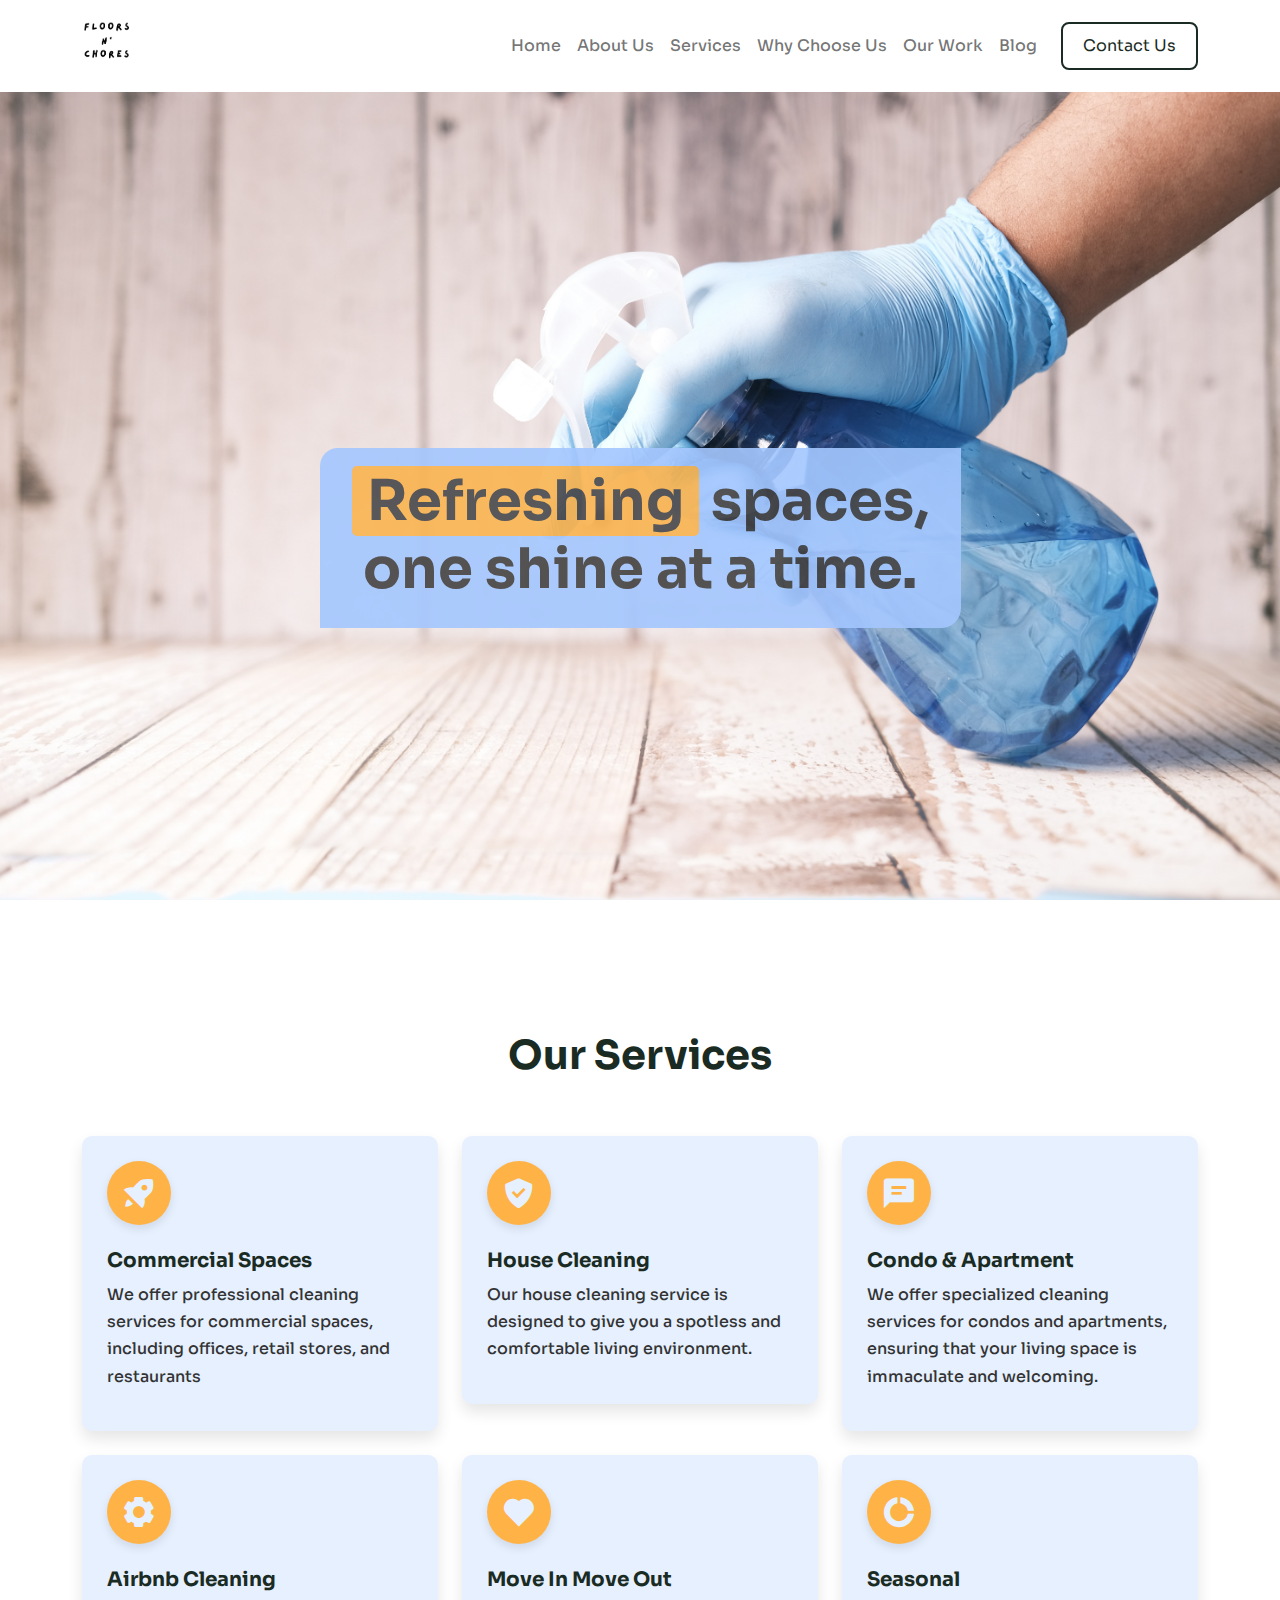
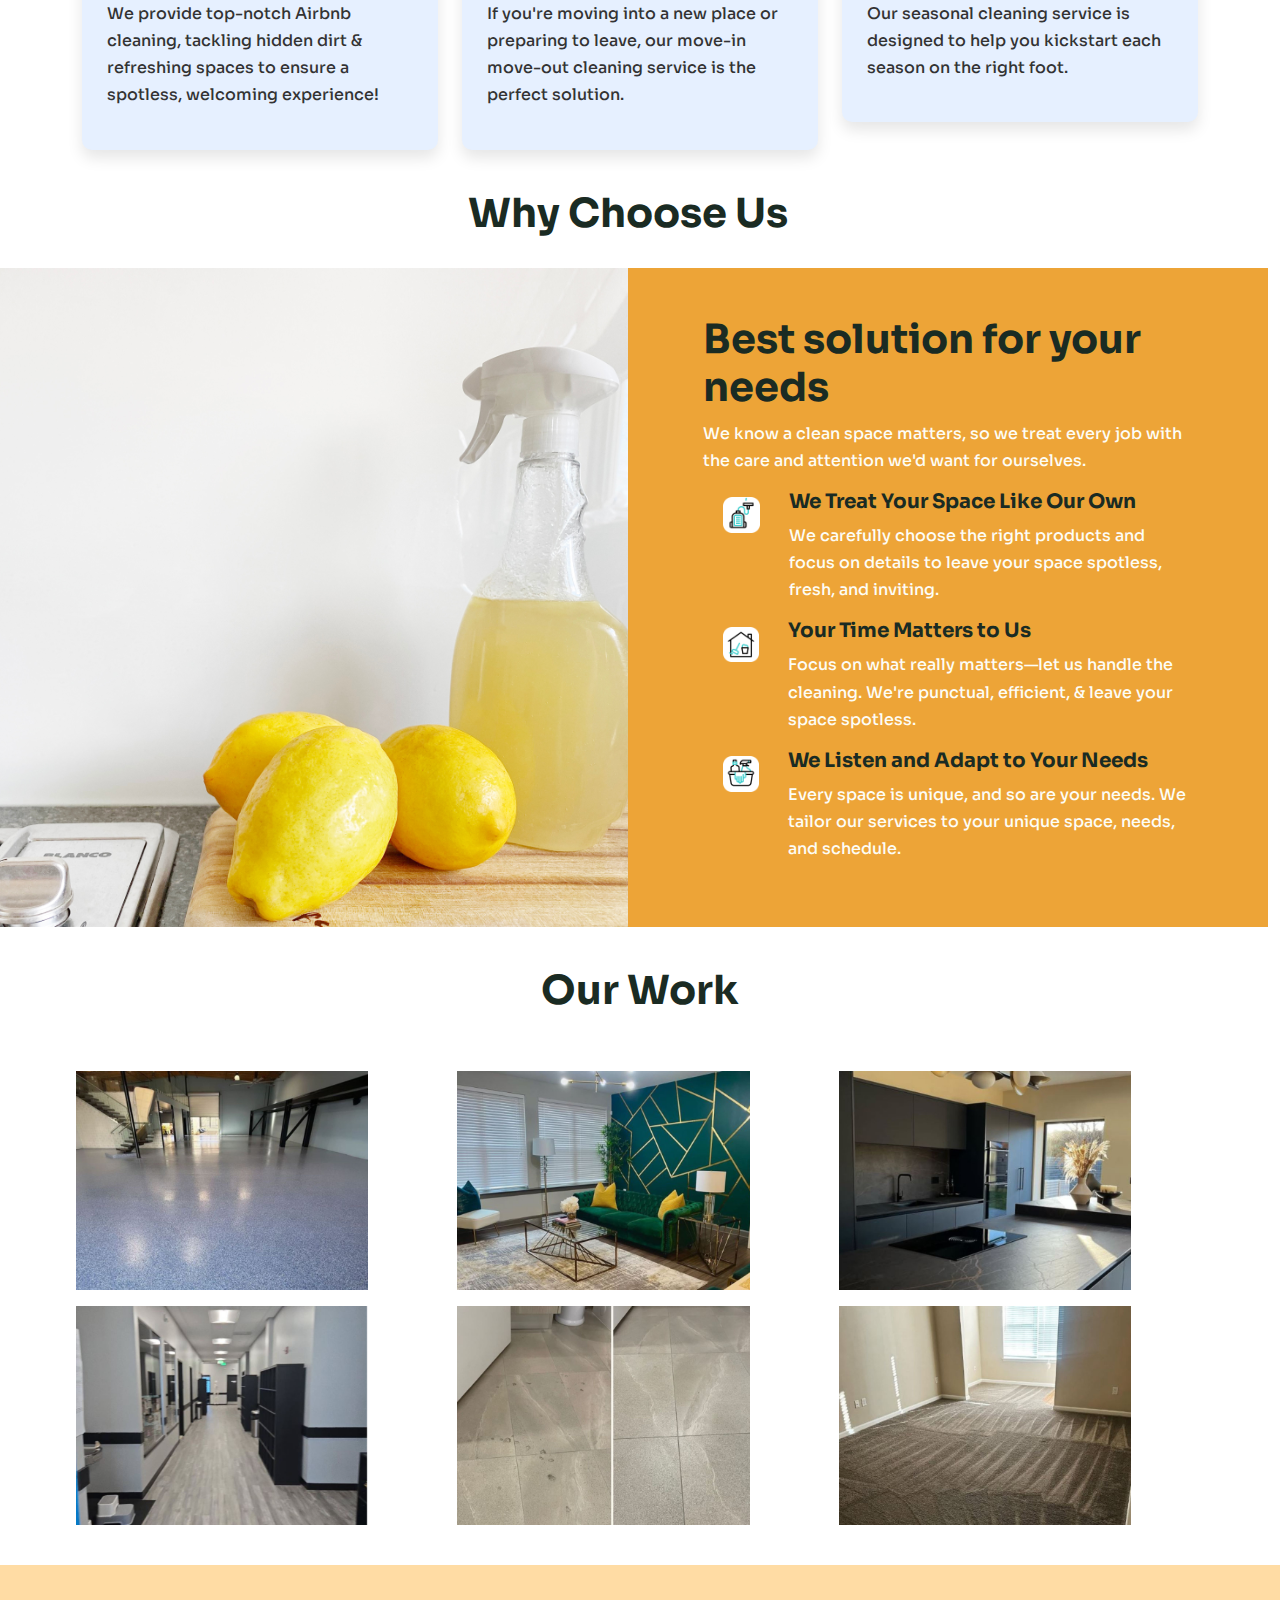
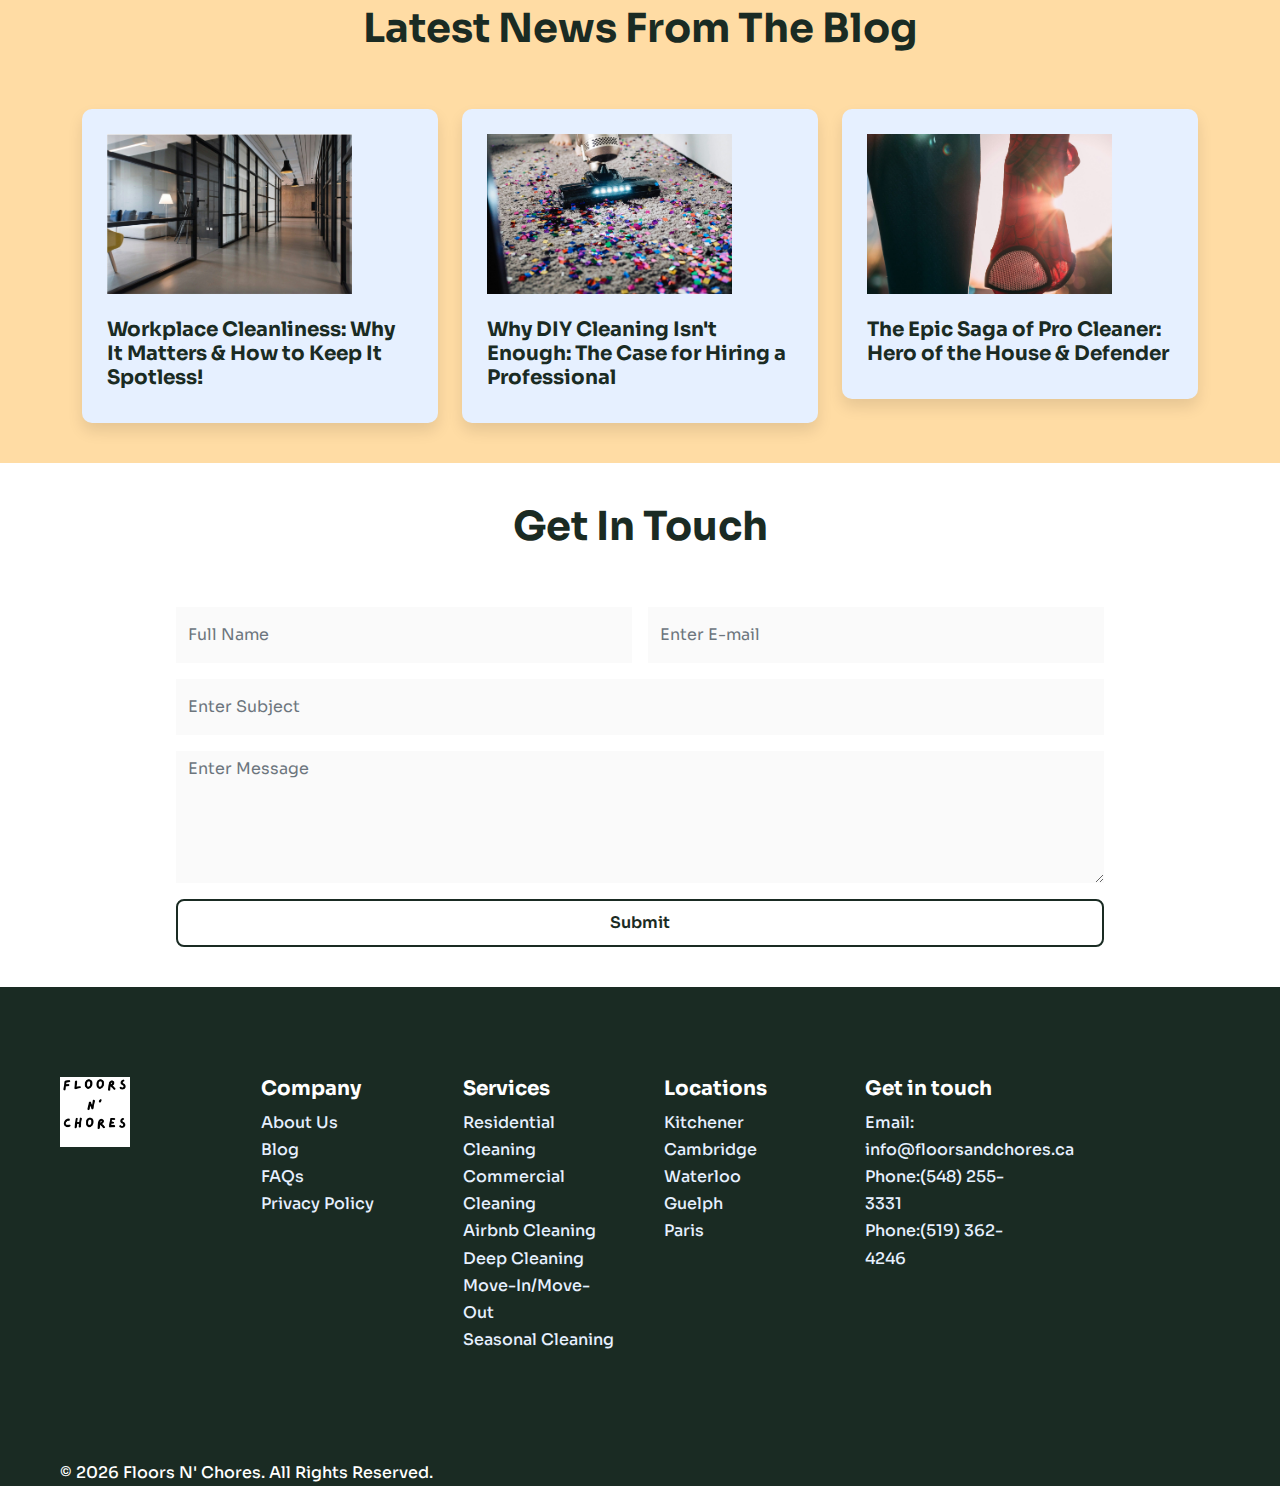
<file: index.html>
<!DOCTYPE html>
<html lang="en">
  <head>
    <!-- Required meta tags -->
    <meta charset="utf-8" />
    <meta name="viewport" content="width=device-width, initial-scale=1" />

    <link rel="stylesheet" href="css/bootstrap.min.css" />
    <link rel="stylesheet" href="css/boxicons.min.css" />
    <link
      rel="stylesheet"
      href="https://cdnjs.cloudflare.com/ajax/libs/animate.css/4.1.1/animate.min.css"
    />

    <link rel="stylesheet" href="css/style.css" />

    <title>Floors N' Chores - your ultimate cleaning partner!</title>
    <link rel="icontop" href="images/tablogo.png" type="image/png" />
  </head>

  <body data-bs-spy="scroll" data-bs-target=".navbar" data-bs-offset="70">
    <!-- NAVBAR -->
    <nav class="navbar navbar-expand-lg py-3 sticky-top navbar-light bg-white">
      <div class="container">
        <a class="navbar-brand" href="#">
          <img class="logo" src="img/logo.png" alt="logo" />
        </a>
        <button
          class="navbar-toggler"
          type="button"
          data-bs-toggle="collapse"
          data-bs-target="#navbarNav"
          aria-controls="navbarNav"
          aria-expanded="false"
          aria-label="Toggle navigation"
        >
          <span class="navbar-toggler-icon"></span>
        </button>
        <div class="collapse navbar-collapse" id="navbarNav">
          <ul class="navbar-nav ms-auto">
            <li class="nav-item">
              <a class="nav-link" href="#home">Home</a>
            </li>
            <li class="nav-item">
              <a class="nav-link" href="about.html">About Us</a>
            </li>
            <li class="nav-item">
              <a class="nav-link" href="#services">Services</a>
            </li>
            <li class="nav-item">
              <a class="nav-link" href="#featureHead">Why Choose Us</a>
            </li>
            <li class="nav-item">
              <a class="nav-link" href="#portfolio">Our Work</a>
            </li>
            <li class="nav-item">
              <a class="nav-link" href="#blog">Blog</a>
            </li>
          </ul>
          <button class="btn btn-outline-light ms-lg-3">
            <a href="#contact" class="btn-link">Contact Us</a>
          </button>
        </div>
      </div>
    </nav>
    <!-- //NAVBAR -->

    <!-- HERO -->
    <div class="hero vh-100 d-flex align-items-center" id="home">
      <div class="container">
        <div class="row">
          <div class="col-lg-7 mx-auto text-center">
            <h1 class="display-4" id="herotext">
              <p class="text">
                <span class="colored-word">Refreshing</span> spaces, one shine
                at a time.
              </p>
            </h1>
          </div>
        </div>
      </div>
    </div>
    <!-- //HERO -->

    <!-- SERVICES -->
    <section id="services">
      <div class="container">
        <div class="row mb-5">
          <div class="col-md-8 mx-auto text-center">
            <h1>Our Services</h1>
          </div>
        </div>
        <div class="row g-4">
          <div class="col-lg-4 col-sm-6">
            <div class="service card-effect">
              <div class="iconbox">
                <i class="bx bxs-rocket"></i>
              </div>
              <h5 class="mt-4 mb-2">Commercial Spaces</h5>
              <p>
                We offer professional cleaning services for commercial spaces,
                including offices, retail stores, and restaurants
              </p>
            </div>
          </div>
          <div class="col-lg-4 col-sm-6">
            <div class="service card-effect bounceInUp">
              <div class="iconbox">
                <i class="bx bxs-check-shield"></i>
              </div>
              <h5 class="mt-4 mb-2">House Cleaning</h5>
              <p>
                Our house cleaning service is designed to give you a spotless
                and comfortable living environment.
              </p>
            </div>
          </div>
          <div class="col-lg-4 col-sm-6">
            <div class="service card-effect">
              <div class="iconbox">
                <i class="bx bxs-comment-detail"></i>
              </div>
              <h5 class="mt-4 mb-2">Condo & Apartment</h5>
              <p>
                We offer specialized cleaning services for condos and
                apartments, ensuring that your living space is immaculate and
                welcoming.
              </p>
            </div>
          </div>
          <div class="col-lg-4 col-sm-6">
            <div class="service card-effect">
              <div class="iconbox">
                <i class="bx bxs-cog"></i>
              </div>
              <h5 class="mt-4 mb-2">Airbnb Cleaning</h5>
              <p>
                We provide top-notch Airbnb cleaning, tackling hidden dirt &
                refreshing spaces to ensure a spotless, welcoming experience!
              </p>
            </div>
          </div>
          <div class="col-lg-4 col-sm-6">
            <div class="service card-effect">
              <div class="iconbox">
                <i class="bx bxs-heart"></i>
              </div>
              <h5 class="mt-4 mb-2">Move In Move Out</h5>
              <p>
                If you're moving into a new place or preparing to leave, our
                move-in move-out cleaning service is the perfect solution.
              </p>
            </div>
          </div>

          <div class="col-lg-4 col-sm-6">
            <div class="service card-effect">
              <div class="iconbox">
                <i class="bx bxs-doughnut-chart"></i>
              </div>
              <h5 class="mt-4 mb-2">Seasonal</h5>
              <p>
                Our seasonal cleaning service is designed to help you kickstart
                each season on the right foot.
              </p>
            </div>
          </div>
        </div>
      </div>
    </section>
    <!-- SERVICES -->

    <!-- FEATURES -->
    <section class="row w-100 py-0 bg-light" id="features">
      <h1 class="featureHead" id="featureHead">Why Choose Us</h1>
      <div class="col-lg-6 col-img"></div>
      <div class="col-lg-6 py-5" id="features1">
        <div class="container">
          <div class="row">
            <div class="col-md-10 offset-md-1">
              <h1>Best solution for your needs</h1>
              <p class="paratext">
                We know a clean space matters, so we treat every job with the
                care and attention we'd want for ourselves.
              </p>

              <div class="feature d-flex">
                <div class="icons1">
                  <img src="images/clean1.gif" alt="Icon" />
                </div>
                <div>
                  <h5>We Treat Your Space Like Our Own</h5>
                  <p class="paratext">
                    We carefully choose the right products and focus on details
                    to leave your space spotless, fresh, and inviting.
                  </p>
                </div>
              </div>
              <div class="feature d-flex">
                <div class="icons1">
                  <img src="images/clean2.gif" alt="Icon" />
                </div>
                <div>
                  <h5>Your Time Matters to Us</h5>
                  <p class="paratext">
                    Focus on what really matters—let us handle the cleaning.
                    We're punctual, efficient, & leave your space spotless.
                  </p>
                </div>
              </div>
              <div class="feature d-flex">
                <div class="icons1">
                  <img src="images/clean3.gif" alt="Icon" />
                </div>
                <div>
                  <h5>We Listen and Adapt to Your Needs</h5>
                  <p class="paratext">
                    Every space is unique, and so are your needs. We tailor our
                    services to your unique space, needs, and schedule.
                  </p>
                </div>
              </div>
            </div>
          </div>
        </div>
      </div>
    </section>
    <!-- FEATURES -->

    <!-- PROJECTS -->
    <section id="portfolio">
      <div class="container-fluid">
        <div class="row mb-5">
          <div class="col-md-8 mx-auto text-center">
            <h1>Our Work</h1>
          </div>
        </div>
        <div class="row g-3">
          <div class="col-lg-4 col-sm-6">
            <div class="project">
              <img src="img/pro1.jpg" alt="" />
              <div class="overlay">
                <div>
                  <h4 class="text-white">Warehouse Cleaning</h4>
                </div>
              </div>
            </div>
          </div>
          <div class="col-lg-4 col-sm-6">
            <div class="project">
              <img src="img/pro2.jpg" alt="" />
              <div class="overlay">
                <div>
                  <h4 class="text-white">Airbnb Cleaning</h4>
                </div>
              </div>
            </div>
          </div>
          <div class="col-lg-4 col-sm-6">
            <div class="project">
              <img src="img/pro3.jpg" alt="" />
              <div class="overlay">
                <div>
                  <h4 class="text-white">Post Construction</h4>
                </div>
              </div>
            </div>
          </div>
          <div class="col-lg-4 col-sm-6">
            <div class="project">
              <img src="img/pro4.jpg" alt="" />
              <div class="overlay">
                <div>
                  <h4 class="text-white">Office Cleaning</h4>
                </div>
              </div>
            </div>
          </div>
          <div class="col-lg-4 col-sm-6">
            <div class="project">
              <img src="img/pro5.jpg" alt="" />
              <div class="overlay">
                <div>
                  <h4 class="text-white">Home Cleaning</h4>
                </div>
              </div>
            </div>
          </div>
          <div class="col-lg-4 col-sm-6">
            <div class="project">
              <img src="img/pro6.jpg" alt="" />
              <div class="overlay">
                <div>
                  <h4 class="text-white">Carpet Cleaning</h4>
                </div>
              </div>
            </div>
          </div>
        </div>
      </div>
    </section>
    <!-- PROJECTS -->

    <!-- BLOG -->
    <section id="blog" class="blog">
      <div class="container">
        <div class="row mb-5">
          <div class="col-md-8 mx-auto text-center">
            <h1>Latest News From The Blog</h1>
          </div>
        </div>
        <div class="row g-4">
          <div class="col-md-4">
            <div class="blog-post card-effect">
              <img src="img/blog1.jpg" alt="" />
              <h5 class="mt-4">
                <a
                  href="https://medium.com/@jagpreetsinghbajwa/workplace-cleanliness-why-it-matters-how-to-keep-it-spotless-3ed7c62c9982"
                  target="_blank"
                  >Workplace Cleanliness: Why It Matters & How to Keep It
                  Spotless!</a
                >
              </h5>
            </div>
          </div>
          <div class="col-md-4">
            <div class="blog-post card-effect">
              <img src="img/blog2.jpg" alt="" />
              <h5 class="mt-4">
                <a
                  href="https://medium.com/@jagpreetsinghbajwa/why-diy-cleaning-isnt-enough-the-case-for-hiring-a-professional-cleaning-service-81d4387be2bd"
                  target="_blank"
                  >Why DIY Cleaning Isn't Enough: The Case for Hiring a
                  Professional</a
                >
              </h5>
            </div>
          </div>
          <div class="col-md-4">
            <div class="blog-post card-effect">
              <img src="img/blog3.jpg" alt="" />
              <h5 class="mt-4">
                <a
                  href="https://medium.com/@jagpreetsinghbajwa/the-epic-saga-of-pro-cleaner-hero-of-the-house-and-defender-of-cleanliness-82a09452f322"
                  target="_blank"
                  >The Epic Saga of Pro Cleaner: Hero of the House & Defender
                </a>
              </h5>
            </div>
          </div>
        </div>
      </div>
    </section>
    <!-- BLOG -->

    <!-- CONTACT -->
    <section id="contact">
      <div class="container">
        <div class="row mb-5">
          <div class="col-md-8 mx-auto text-center">
            <h1>Get In Touch</h1>
          </div>
        </div>

        <form id="contactForm" class="row g-3 justify-content-center">
          <div class="col-md-5">
            <input
              type="text"
              id="fullName"
              class="form-control"
              placeholder="Full Name"
              required
            />
          </div>
          <div class="col-md-5">
            <input
              type="email"
              id="email"
              class="form-control"
              placeholder="Enter E-mail"
              required
            />
          </div>
          <div class="col-md-10">
            <input
              type="text"
              id="subject"
              class="form-control"
              placeholder="Enter Subject"
              required
            />
          </div>
          <div class="col-md-10">
            <textarea
              id="message"
              cols="30"
              rows="5"
              class="form-control"
              placeholder="Enter Message"
              required
            ></textarea>
          </div>
          <div class="col-md-10 d-grid">
            <button type="submit" class="btn btn-outline-light">Submit</button>
          </div>
        </form>
      </div>
    </section>
    <!-- CONTACT -->
    <!-- FOOTER -->

    <footer>
      <div class="footer-top">
        <div class="container-fluid">
          <div class="row gy-4 g-5 px-5">
            <!-- Logo Section -->
            <div class="col-lg-2 col-md-6">
              <img class="logof mb-3" src="img/logo.png" alt="Logo" />
            </div>
            <!-- Company Section -->
            <div class="col-lg-2 col-md-6">
              <h5 class="text-white">Company</h5>
              <ul class="list-unstyled">
                <li><a href="about.html">About Us</a></li>
                <li><a href="index.html#blog">Blog</a></li>
                <li><a href="faq.html">FAQs</a></li>
                <li><a href="privacypolicy.html">Privacy Policy</a></li>
              </ul>
            </div>

            <!-- Services Section -->
            <div class="col-lg-2 col-md-6">
              <h5 class="text-white">Services</h5>
              <ul class="list-unstyled">
                <li>Residential Cleaning</li>
                <li>Commercial Cleaning</li>
                <li>Airbnb Cleaning</li>
                <li>Deep Cleaning</li>
                <li>Move-In/Move-Out</li>
                <li>Seasonal Cleaning</li>
              </ul>
            </div>

            <!-- Locations Section -->
            <div class="col-lg-2 col-md-6">
              <h5 class="text-white">Locations</h5>
              <ul class="list-unstyled">
                <li>Kitchener</li>
                <li>Cambridge</li>
                <li>Waterloo</li>
                <li>Guelph</li>
                <li>Paris</li>
              </ul>
            </div>

            <!-- Contact Section -->
            <div class="col-lg-2 col-md-6">
              <h5 class="text-white">Get in touch</h5>
              <ul class="list-unstyled">
                <li>Email: info@floorsandchores.ca</li>
                <li>Phone:(548) 255-3331</li>
                <li>Phone:(519) 362-4246</li>
              </ul>
            </div>
          </div>
        </div>
      </div>

      <div class="footer-bottom">
        <div class="container-fluid">
          <div class="row align-items-center px-5">
            <div class="col-md-6 text-center text-md-start">
              <p class="text-white mb-0">
                &copy; <span id="currentYear"></span> Floors N' Chores. All
                Rights Reserved.
              </p>
            </div>
          </div>
        </div>
      </div>
    </footer>

    <script src="js/bootstrap.bundle.min.js"></script>
    <script src="js/contact.js"></script>
    <script>
      document.getElementById("currentYear").textContent =
        new Date().getFullYear();
    </script>
  </body>
</html>
</file>
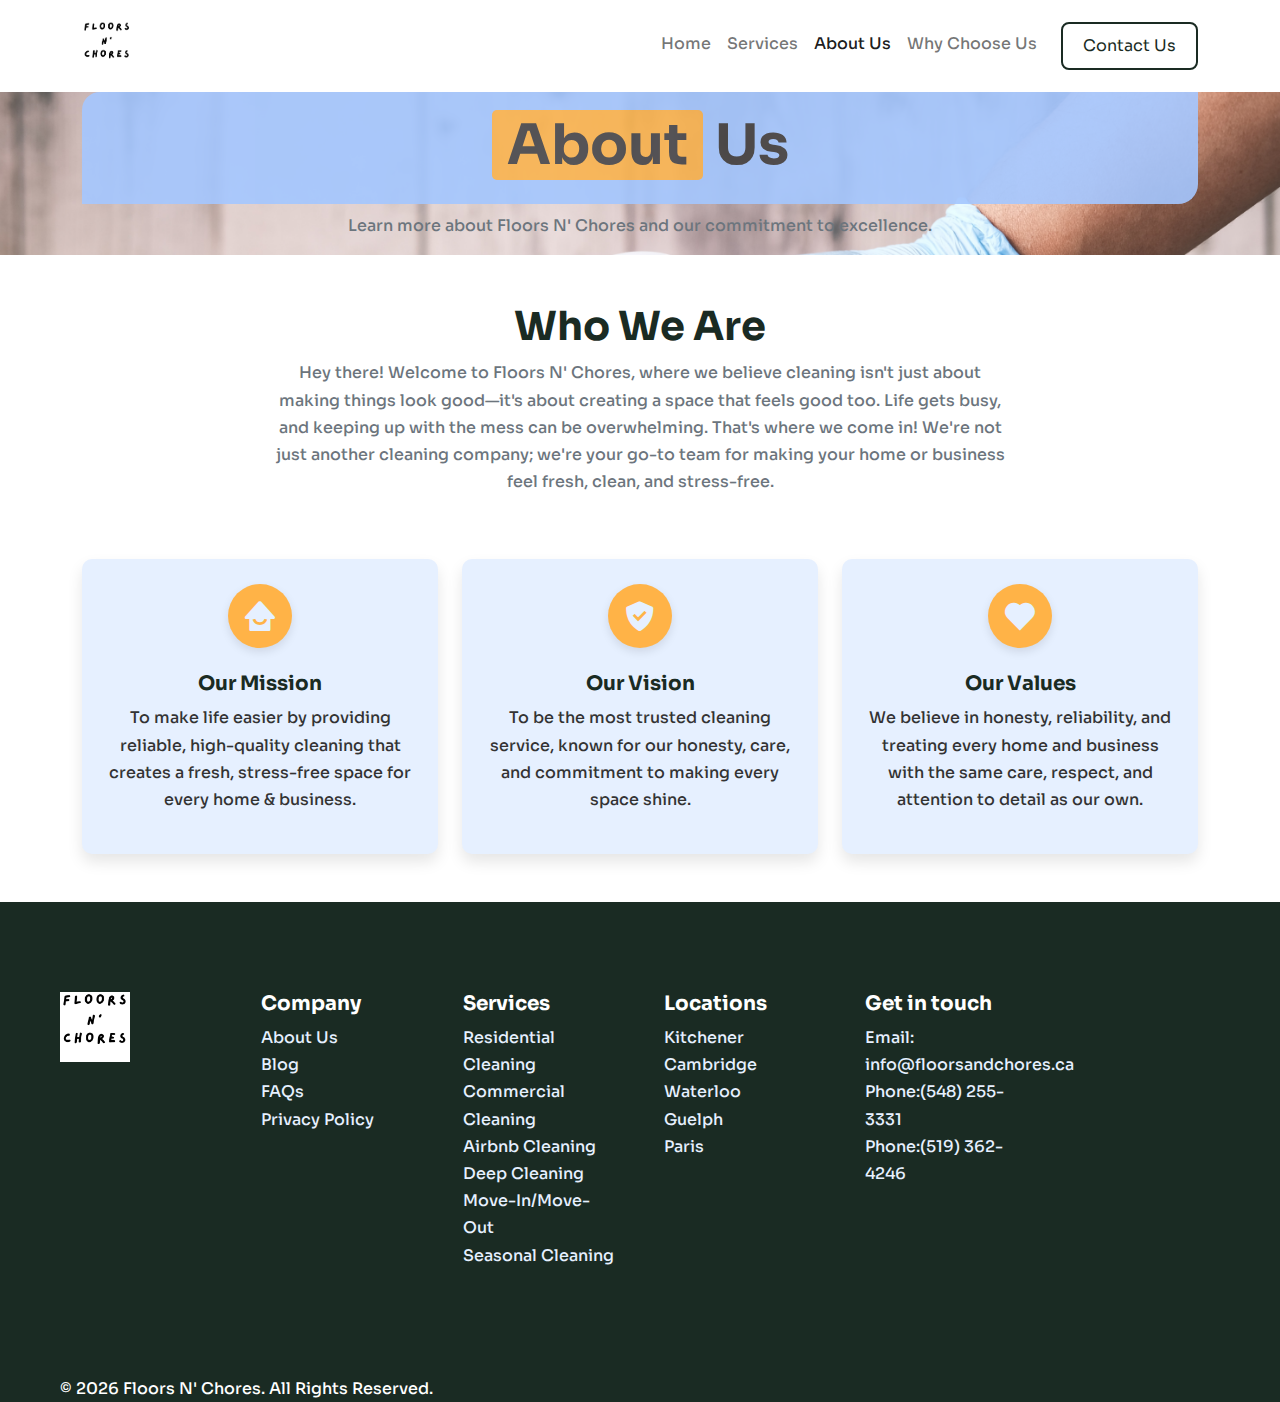
<file: about.html>
<!DOCTYPE html>
<html lang="en">
  <head>
    <!-- Required meta tags -->
    <meta charset="utf-8" />
    <meta name="viewport" content="width=device-width, initial-scale=1" />

    <link rel="stylesheet" href="css/bootstrap.min.css" />
    <link rel="stylesheet" href="css/boxicons.min.css" />
    <link
      rel="stylesheet"
      href="https://cdnjs.cloudflare.com/ajax/libs/animate.css/4.1.1/animate.min.css"
    />
    <link rel="stylesheet" href="css/style.css" />

    <title>About Us - Floors N' Chores</title>
    <link rel="icontop" href="images/tablogo.png" type="image/png" />
  </head>

  <body>
    <!-- NAVBAR -->
    <nav class="navbar navbar-expand-lg py-3 sticky-top navbar-light bg-white">
      <div class="container">
        <a class="navbar-brand" href="index.html">
          <img class="logo" src="img/logo.png" alt="Logo" />
        </a>
        <button
          class="navbar-toggler"
          type="button"
          data-bs-toggle="collapse"
          data-bs-target="#navbarNav"
          aria-controls="navbarNav"
          aria-expanded="false"
          aria-label="Toggle navigation"
        >
          <span class="navbar-toggler-icon"></span>
        </button>
        <div class="collapse navbar-collapse" id="navbarNav">
          <ul class="navbar-nav ms-auto">
            <li class="nav-item">
              <a class="nav-link" href="index.html">Home</a>
            </li>
            <li class="nav-item">
              <a class="nav-link" href="index.html#services">Services</a>
            </li>
            <li class="nav-item">
              <a class="nav-link active" href="about.html">About Us</a>
            </li>
            <li class="nav-item">
              <a class="nav-link" href="index.html#featureHead"
                >Why Choose Us</a
              >
            </li>
            <button class="btn btn-outline-light ms-lg-3">
              <a href="index.html#contact" class="btn-link">Contact Us</a>
            </button>
          </ul>
        </div>
      </div>
    </nav>

    <!-- HERO SECTION -->
    <div class="hero vh-50 d-flex align-items-center" id="about-hero">
      <div class="container text-center">
        <h1 class="display-4" id="herotext">
          <p class="text"><span class="colored-word">About</span> Us</p>
        </h1>
        <p class="text-muted">
          Learn more about Floors N' Chores and our commitment to excellence.
        </p>
      </div>
    </div>

    <!-- ABOUT US SECTION -->
    <section id="about" class="py-5">
      <div class="container">
        <div class="row mb-5">
          <div class="col-md-8 mx-auto text-center">
            <h1>Who We Are</h1>
            <p class="text-muted">
              Hey there! Welcome to Floors N' Chores, where we believe cleaning
              isn't just about making things look good—it's about creating a
              space that feels good too. Life gets busy, and keeping up with the
              mess can be overwhelming. That's where we come in! We're not just
              another cleaning company; we're your go-to team for making your
              home or business feel fresh, clean, and stress-free.
            </p>
          </div>
        </div>
        <div class="row g-4">
          <div class="col-lg-4 col-sm-6">
            <div class="service card-effect text-center">
              <div class="iconbox mx-auto">
                <i class="bx bxs-home-smile"></i>
              </div>
              <h5 class="mt-4 mb-2">Our Mission</h5>
              <p>
                To make life easier by providing reliable, high-quality cleaning
                that creates a fresh, stress-free space for every home &
                business.
              </p>
            </div>
          </div>
          <div class="col-lg-4 col-sm-6">
            <div class="service card-effect text-center">
              <div class="iconbox mx-auto">
                <i class="bx bxs-check-shield"></i>
              </div>
              <h5 class="mt-4 mb-2">Our Vision</h5>
              <p>
                To be the most trusted cleaning service, known for our honesty,
                care, and commitment to making every space shine.
              </p>
            </div>
          </div>
          <div class="col-lg-4 col-sm-6">
            <div class="service card-effect text-center">
              <div class="iconbox mx-auto">
                <i class="bx bxs-heart"></i>
              </div>
              <h5 class="mt-4 mb-2">Our Values</h5>
              <p>
                We believe in honesty, reliability, and treating every home and
                business with the same care, respect, and attention to detail as
                our own.
              </p>
            </div>
          </div>
        </div>
      </div>
    </section>

    <!-- FOOTER -->
    <footer>
      <div class="footer-top">
        <div class="container-fluid">
          <div class="row gy-4 g-5 px-5">
            <!-- Logo Section -->
            <div class="col-lg-2 col-md-6">
              <img class="logof mb-3" src="img/logo.png" alt="Logo" />
            </div>
            <!-- Company Section -->
            <div class="col-lg-2 col-md-6">
              <h5 class="text-white">Company</h5>
              <ul class="list-unstyled">
                <li><a href="about.html">About Us</a></li>
                <li><a href="index.html#blog">Blog</a></li>
                <li><a href="faq.html">FAQs</a></li>
                <li><a href="privacypolicy.html">Privacy Policy</a></li>
              </ul>
            </div>

            <!-- Services Section -->
            <div class="col-lg-2 col-md-6">
              <h5 class="text-white">Services</h5>
              <ul class="list-unstyled">
                <li>Residential Cleaning</li>
                <li>Commercial Cleaning</li>
                <li>Airbnb Cleaning</li>
                <li>Deep Cleaning</li>
                <li>Move-In/Move-Out</li>
                <li>Seasonal Cleaning</li>
              </ul>
            </div>

            <!-- Locations Section -->
            <div class="col-lg-2 col-md-6">
              <h5 class="text-white">Locations</h5>
              <ul class="list-unstyled">
                <li>Kitchener</li>
                <li>Cambridge</li>
                <li>Waterloo</li>
                <li>Guelph</li>
                <li>Paris</li>
              </ul>
            </div>

            <!-- Contact Section -->
            <div class="col-lg-2 col-md-6">
              <h5 class="text-white">Get in touch</h5>
              <ul class="list-unstyled">
                <li>Email: info@floorsandchores.ca</li>
                <li>Phone:(548) 255-3331</li>
                <li>Phone:(519) 362-4246</li>
              </ul>
            </div>
          </div>
        </div>
      </div>

      <div class="footer-bottom">
        <div class="container-fluid">
          <div class="row align-items-center px-5">
            <div class="col-md-6 text-center text-md-start">
              <p class="text-white mb-0">
                &copy; <span id="currentYear"></span> Floors N' Chores. All
                Rights Reserved.
              </p>
            </div>
          </div>
        </div>
      </div>
    </footer>

    <script src="js/bootstrap.bundle.min.js"></script>
    <script src="js/contact.js"></script>
    <script>
      document.getElementById("currentYear").textContent =
        new Date().getFullYear();
    </script>
  </body>
</html>
</file>
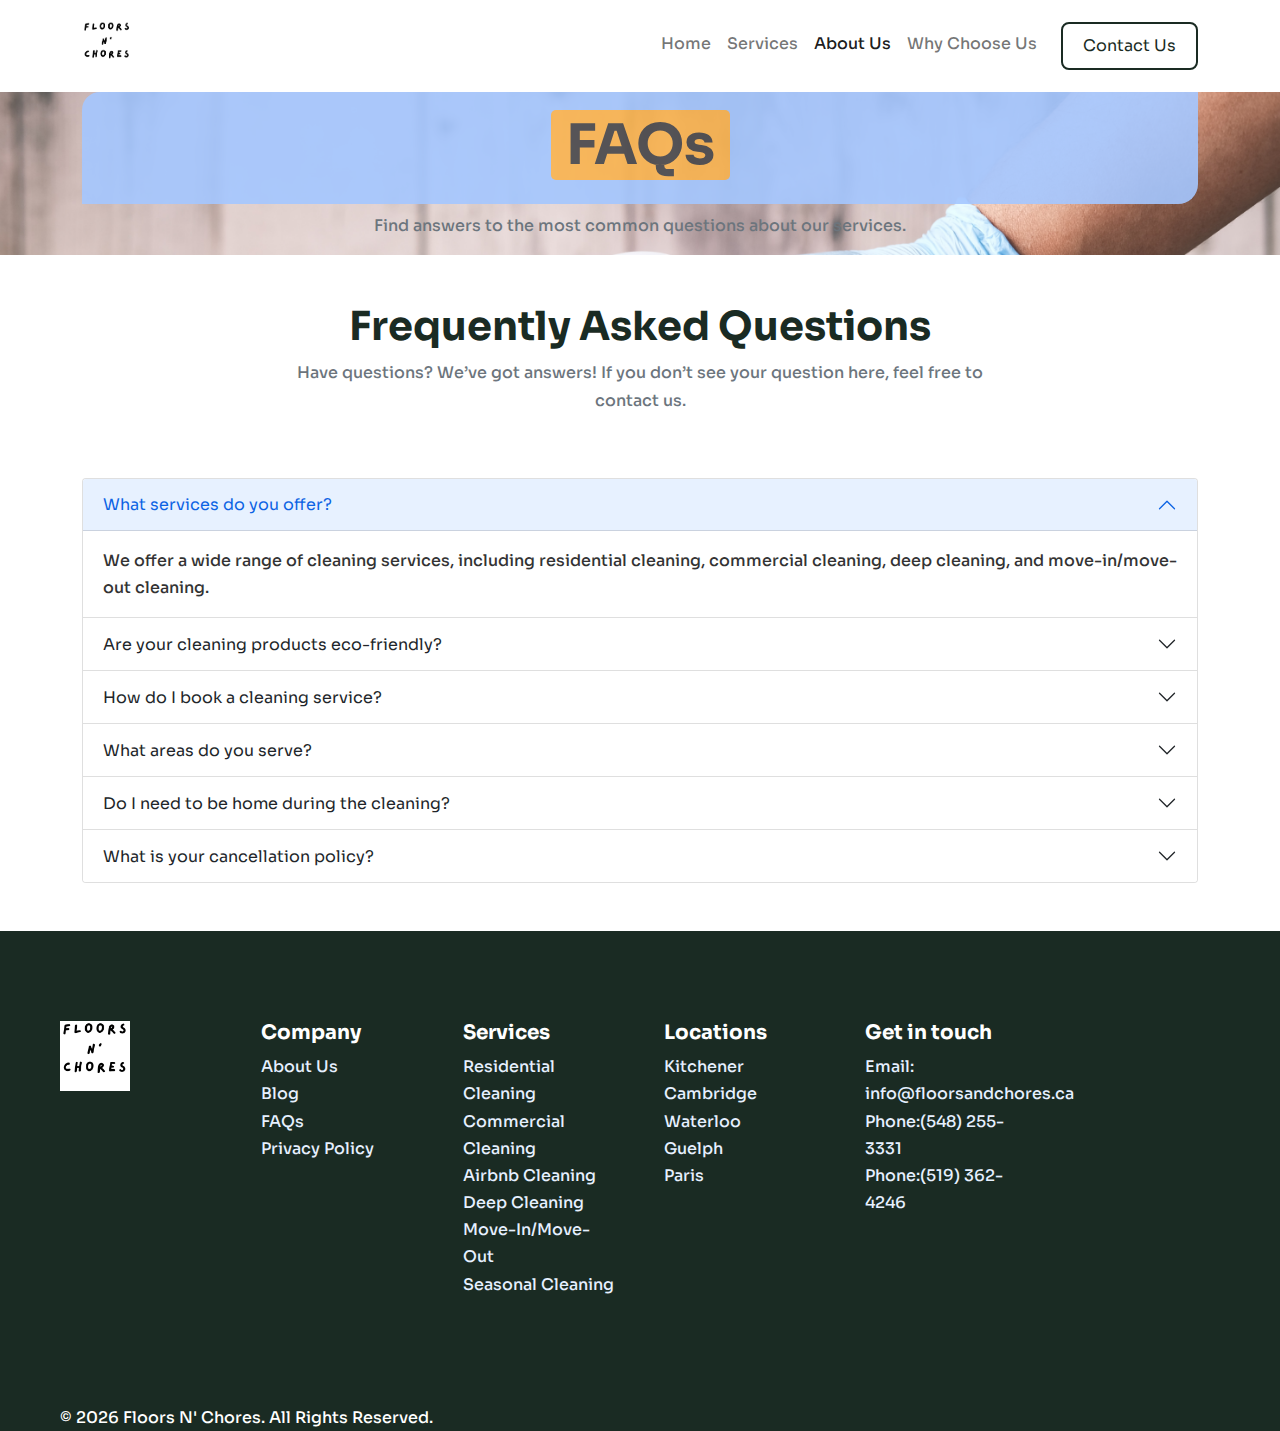
<file: faq.html>
<!DOCTYPE html>
<html lang="en">
  <head>
    <!-- Required meta tags -->
    <meta charset="utf-8" />
    <meta name="viewport" content="width=device-width, initial-scale=1" />

    <link rel="stylesheet" href="css/bootstrap.min.css" />
    <link rel="stylesheet" href="css/boxicons.min.css" />
    <link
      rel="stylesheet"
      href="https://cdnjs.cloudflare.com/ajax/libs/animate.css/4.1.1/animate.min.css"
    />
    <link rel="stylesheet" href="css/style.css" />

    <title>FAQs - Floors N' Chores</title>
    <link rel="icontop" href="images/tablogo.png" type="image/png" />
  </head>

  <body>
    <!-- NAVBAR -->
    <nav class="navbar navbar-expand-lg py-3 sticky-top navbar-light bg-white">
      <div class="container">
        <a class="navbar-brand" href="index.html">
          <img class="logo" src="img/logo.png" alt="Logo" />
        </a>
        <button
          class="navbar-toggler"
          type="button"
          data-bs-toggle="collapse"
          data-bs-target="#navbarNav"
          aria-controls="navbarNav"
          aria-expanded="false"
          aria-label="Toggle navigation"
        >
          <span class="navbar-toggler-icon"></span>
        </button>
        <div class="collapse navbar-collapse" id="navbarNav">
          <ul class="navbar-nav ms-auto">
            <li class="nav-item">
              <a class="nav-link" href="index.html">Home</a>
            </li>
            <li class="nav-item">
              <a class="nav-link" href="index.html#services">Services</a>
            </li>
            <li class="nav-item">
              <a class="nav-link active" href="about.html">About Us</a>
            </li>
            <li class="nav-item">
              <a class="nav-link" href="index.html#featureHead"
                >Why Choose Us</a
              >
            </li>
            <button class="btn btn-outline-light ms-lg-3">
              <a href="index.html#contact" class="btn-link">Contact Us</a>
            </button>
          </ul>
        </div>
      </div>
    </nav>

    <!-- HERO SECTION -->
    <div class="hero vh-50 d-flex align-items-center" id="faq-hero">
      <div class="container text-center">
        <h1 class="display-4" id="herotext">
          <p class="text">
            <span class="colored-word">FAQs</span>
          </p>
        </h1>
        <p class="text-muted">
          Find answers to the most common questions about our services.
        </p>
      </div>
    </div>
    <!-- FAQ SECTION -->
    <section id="faq" class="py-5">
      <div class="container">
        <div class="row mb-5">
          <div class="col-md-8 mx-auto text-center">
            <h1>Frequently Asked Questions</h1>
            <p class="text-muted">
              Have questions? We’ve got answers! If you don’t see your question
              here, feel free to contact us.
            </p>
          </div>
        </div>
        <div class="accordion" id="faqAccordion">
          <!-- FAQ Item 1 -->
          <div class="accordion-item">
            <h2 class="accordion-header" id="faqHeadingOne">
              <button
                class="accordion-button"
                type="button"
                data-bs-toggle="collapse"
                data-bs-target="#faqCollapseOne"
                aria-expanded="true"
                aria-controls="faqCollapseOne"
              >
                What services do you offer?
              </button>
            </h2>
            <div
              id="faqCollapseOne"
              class="accordion-collapse collapse show"
              aria-labelledby="faqHeadingOne"
              data-bs-parent="#faqAccordion"
            >
              <div class="accordion-body">
                We offer a wide range of cleaning services, including
                residential cleaning, commercial cleaning, deep cleaning, and
                move-in/move-out cleaning.
              </div>
            </div>
          </div>

          <!-- FAQ Item 2 -->
          <div class="accordion-item">
            <h2 class="accordion-header" id="faqHeadingTwo">
              <button
                class="accordion-button collapsed"
                type="button"
                data-bs-toggle="collapse"
                data-bs-target="#faqCollapseTwo"
                aria-expanded="false"
                aria-controls="faqCollapseTwo"
              >
                Are your cleaning products eco-friendly?
              </button>
            </h2>
            <div
              id="faqCollapseTwo"
              class="accordion-collapse collapse"
              aria-labelledby="faqHeadingTwo"
              data-bs-parent="#faqAccordion"
            >
              <div class="accordion-body">
                Yes, we use eco-friendly and non-toxic cleaning products to
                ensure the safety of your family, pets, and the environment.
              </div>
            </div>
          </div>

          <!-- FAQ Item 3 -->
          <div class="accordion-item">
            <h2 class="accordion-header" id="faqHeadingThree">
              <button
                class="accordion-button collapsed"
                type="button"
                data-bs-toggle="collapse"
                data-bs-target="#faqCollapseThree"
                aria-expanded="false"
                aria-controls="faqCollapseThree"
              >
                How do I book a cleaning service?
              </button>
            </h2>
            <div
              id="faqCollapseThree"
              class="accordion-collapse collapse"
              aria-labelledby="faqHeadingThree"
              data-bs-parent="#faqAccordion"
            >
              <div class="accordion-body">
                You can book a cleaning service by contacting us through our
                website, email, or phone. We’ll work with you to schedule a time
                that’s convenient for you.
              </div>
            </div>
          </div>

          <!-- FAQ Item 4 -->
          <div class="accordion-item">
            <h2 class="accordion-header" id="faqHeadingFour">
              <button
                class="accordion-button collapsed"
                type="button"
                data-bs-toggle="collapse"
                data-bs-target="#faqCollapseFour"
                aria-expanded="false"
                aria-controls="faqCollapseFour"
              >
                What areas do you serve?
              </button>
            </h2>
            <div
              id="faqCollapseFour"
              class="accordion-collapse collapse"
              aria-labelledby="faqHeadingFour"
              data-bs-parent="#faqAccordion"
            >
              <div class="accordion-body">
                We serve multiple locations, including San Jose, Los Angeles,
                San Francisco, and San Diego. Contact us to check if we serve
                your area.
              </div>
            </div>
          </div>

          <!-- FAQ Item 5 -->
          <div class="accordion-item">
            <h2 class="accordion-header" id="faqHeadingFive">
              <button
                class="accordion-button collapsed"
                type="button"
                data-bs-toggle="collapse"
                data-bs-target="#faqCollapseFive"
                aria-expanded="false"
                aria-controls="faqCollapseFive"
              >
                Do I need to be home during the cleaning?
              </button>
            </h2>
            <div
              id="faqCollapseFive"
              class="accordion-collapse collapse"
              aria-labelledby="faqHeadingFive"
              data-bs-parent="#faqAccordion"
            >
              <div class="accordion-body">
                No, you don’t need to be home during the cleaning. Many of our
                clients provide us with access to their property, and we ensure
                everything is secure.
              </div>
            </div>
          </div>

          <!-- FAQ Item 6 -->
          <div class="accordion-item">
            <h2 class="accordion-header" id="faqHeadingSix">
              <button
                class="accordion-button collapsed"
                type="button"
                data-bs-toggle="collapse"
                data-bs-target="#faqCollapseSix"
                aria-expanded="false"
                aria-controls="faqCollapseSix"
              >
                What is your cancellation policy?
              </button>
            </h2>
            <div
              id="faqCollapseSix"
              class="accordion-collapse collapse"
              aria-labelledby="faqHeadingSix"
              data-bs-parent="#faqAccordion"
            >
              <div class="accordion-body">
                We require at least 24 hours' notice for cancellations or
                rescheduling. Late cancellations may incur a fee.
              </div>
            </div>
          </div>
        </div>
      </div>
    </section>
    <!-- FOOTER -->
    <footer>
      <div class="footer-top">
        <div class="container-fluid">
          <div class="row gy-4 g-5 px-5">
            <!-- Logo Section -->
            <div class="col-lg-2 col-md-6">
              <img class="logof mb-3" src="img/logo.png" alt="Logo" />
            </div>
            <!-- Company Section -->
            <div class="col-lg-2 col-md-6">
              <h5 class="text-white">Company</h5>
              <ul class="list-unstyled">
                <li><a href="about.html">About Us</a></li>
                <li><a href="index.html#blog">Blog</a></li>
                <li><a href="faq.html">FAQs</a></li>
                <li><a href="privacypolicy.html">Privacy Policy</a></li>
              </ul>
            </div>

            <!-- Services Section -->
            <div class="col-lg-2 col-md-6">
              <h5 class="text-white">Services</h5>
              <ul class="list-unstyled">
                <li>Residential Cleaning</li>
                <li>Commercial Cleaning</li>
                <li>Airbnb Cleaning</li>
                <li>Deep Cleaning</li>
                <li>Move-In/Move-Out</li>
                <li>Seasonal Cleaning</li>
              </ul>
            </div>

            <!-- Locations Section -->
            <div class="col-lg-2 col-md-6">
              <h5 class="text-white">Locations</h5>
              <ul class="list-unstyled">
                <li>Kitchener</li>
                <li>Cambridge</li>
                <li>Waterloo</li>
                <li>Guelph</li>
                <li>Paris</li>
              </ul>
            </div>

            <!-- Contact Section -->
            <div class="col-lg-2 col-md-6">
              <h5 class="text-white">Get in touch</h5>
              <ul class="list-unstyled">
                <li>Email: info@floorsandchores.ca</li>
                <li>Phone:(548) 255-3331</li>
                <li>Phone:(519) 362-4246</li>
              </ul>
            </div>
          </div>
        </div>
      </div>

      <div class="footer-bottom">
        <div class="container-fluid">
          <div class="row align-items-center px-5">
            <div class="col-md-6 text-center text-md-start">
              <p class="text-white mb-0">
                &copy; <span id="currentYear"></span> Floors N' Chores. All
                Rights Reserved.
              </p>
            </div>
          </div>
        </div>
      </div>
    </footer>

    <script src="js/bootstrap.bundle.min.js"></script>
    <script src="js/contact.js"></script>
    <script>
      document.getElementById("currentYear").textContent =
        new Date().getFullYear();
    </script>
  </body>
</html>
</file>
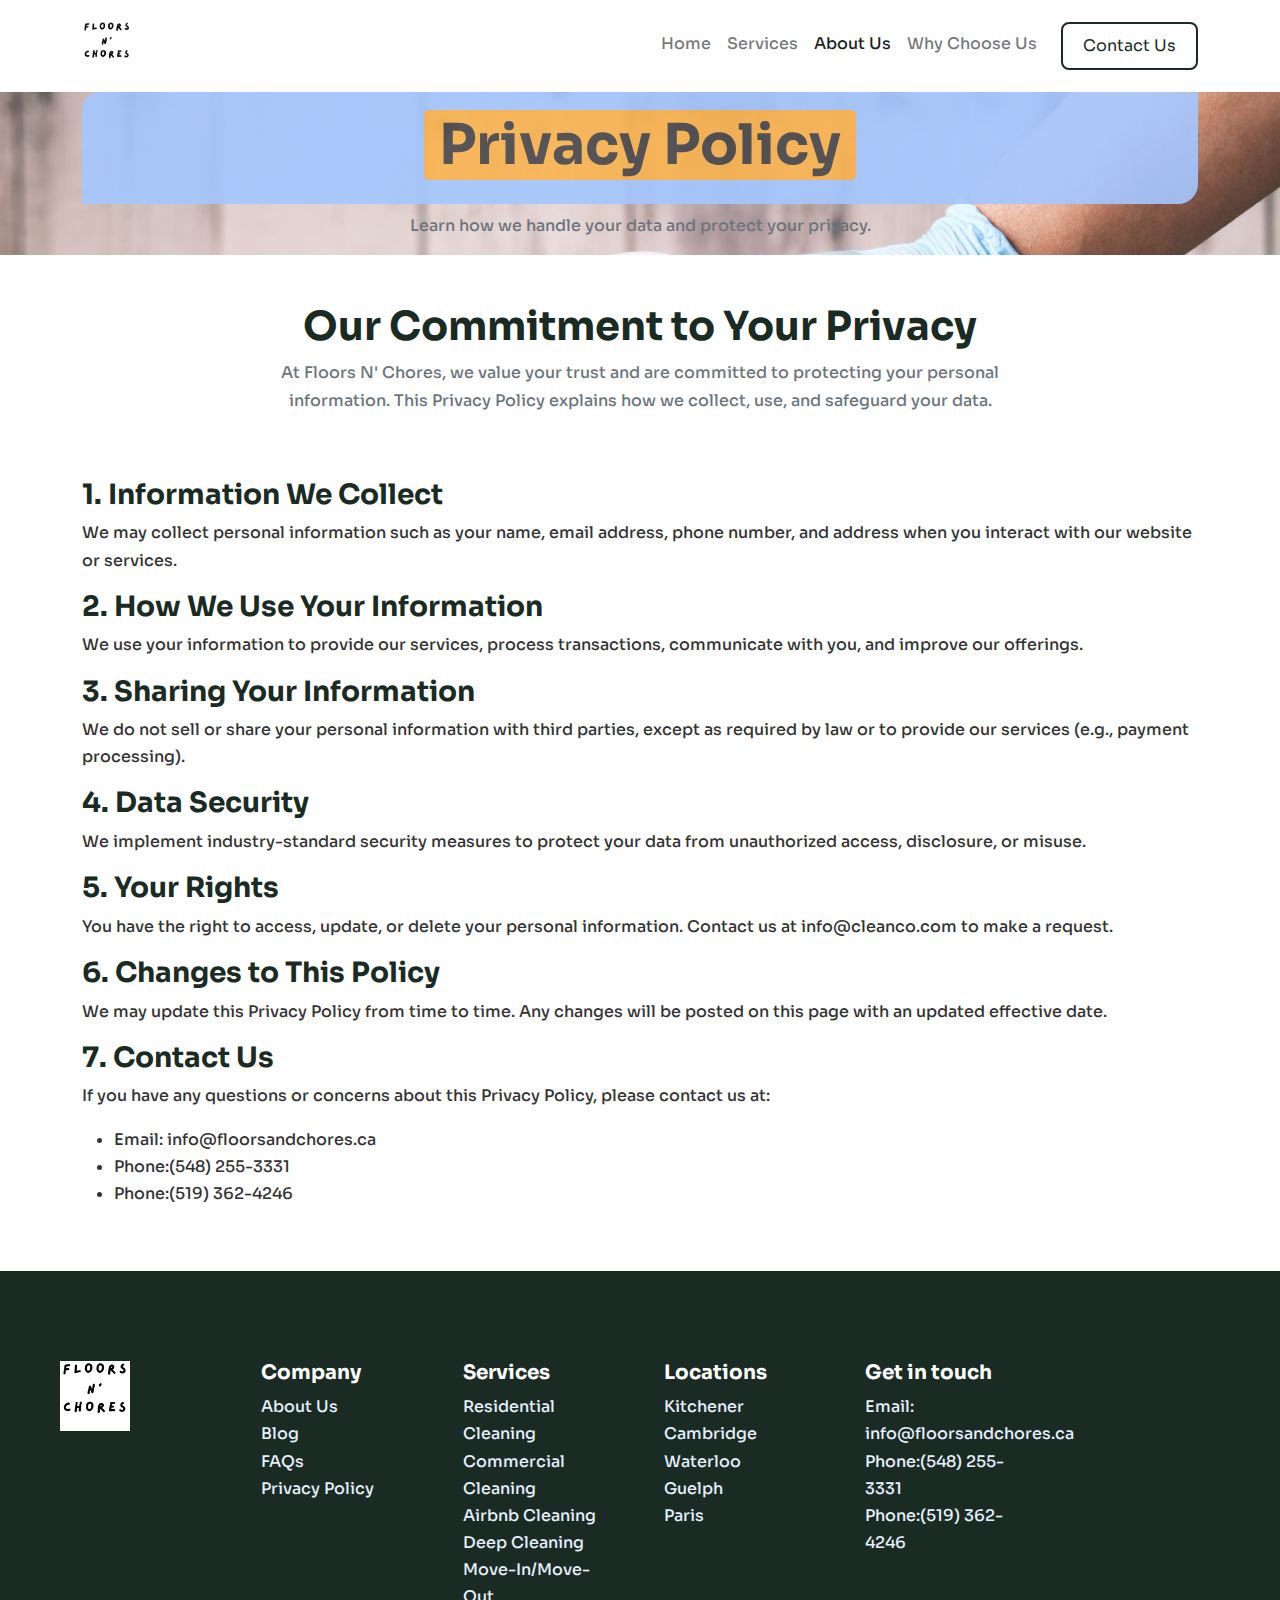
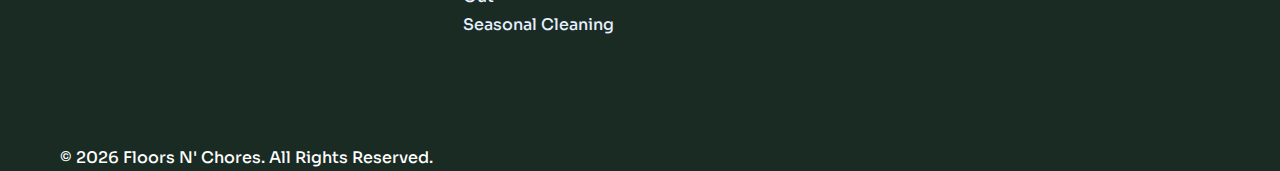
<file: privacypolicy.html>
<!DOCTYPE html>
<html lang="en">
  <head>
    <!-- Required meta tags -->
    <meta charset="utf-8" />
    <meta name="viewport" content="width=device-width, initial-scale=1" />

    <link rel="stylesheet" href="css/bootstrap.min.css" />
    <link rel="stylesheet" href="css/boxicons.min.css" />
    <link
      rel="stylesheet"
      href="https://cdnjs.cloudflare.com/ajax/libs/animate.css/4.1.1/animate.min.css"
    />
    <link rel="stylesheet" href="css/style.css" />

    <title>Privacy Policy - Floors N' Chores</title>
    <link rel="icontop" href="images/tablogo.png" type="image/png" />
  </head>

  <body>
    <!-- NAVBAR -->
    <nav class="navbar navbar-expand-lg py-3 sticky-top navbar-light bg-white">
      <div class="container">
        <a class="navbar-brand" href="index.html">
          <img class="logo" src="img/logo.png" alt="Logo" />
        </a>
        <button
          class="navbar-toggler"
          type="button"
          data-bs-toggle="collapse"
          data-bs-target="#navbarNav"
          aria-controls="navbarNav"
          aria-expanded="false"
          aria-label="Toggle navigation"
        >
          <span class="navbar-toggler-icon"></span>
        </button>
        <div class="collapse navbar-collapse" id="navbarNav">
          <ul class="navbar-nav ms-auto">
            <li class="nav-item">
              <a class="nav-link" href="index.html">Home</a>
            </li>
            <li class="nav-item">
              <a class="nav-link" href="index.html#services">Services</a>
            </li>
            <li class="nav-item">
              <a class="nav-link active" href="about.html">About Us</a>
            </li>
            <li class="nav-item">
              <a class="nav-link" href="index.html#featureHead"
                >Why Choose Us</a
              >
            </li>
            <button class="btn btn-outline-light ms-lg-3">
              <a href="index.html#contact" class="btn-link">Contact Us</a>
            </button>
          </ul>
        </div>
      </div>
    </nav>

    <!-- HERO SECTION -->
    <div class="hero vh-50 d-flex align-items-center" id="privacy-hero">
      <div class="container text-center">
        <h1 class="display-4" id="herotext">
          <p class="text">
            <span class="colored-word">Privacy Policy</span>
          </p>
        </h1>
        <p class="text-muted">
          Learn how we handle your data and protect your privacy.
        </p>
      </div>
    </div>

    <!-- PRIVACY POLICY SECTION -->
    <section id="privacy-policy" class="py-5">
      <div class="container">
        <div class="row mb-5">
          <div class="col-md-8 mx-auto text-center">
            <h1>Our Commitment to Your Privacy</h1>
            <p class="text-muted">
              At Floors N' Chores, we value your trust and are committed to
              protecting your personal information. This Privacy Policy explains
              how we collect, use, and safeguard your data.
            </p>
          </div>
        </div>
        <div class="row">
          <div class="col-md-12">
            <h3>1. Information We Collect</h3>
            <p>
              We may collect personal information such as your name, email
              address, phone number, and address when you interact with our
              website or services.
            </p>

            <h3>2. How We Use Your Information</h3>
            <p>
              We use your information to provide our services, process
              transactions, communicate with you, and improve our offerings.
            </p>

            <h3>3. Sharing Your Information</h3>
            <p>
              We do not sell or share your personal information with third
              parties, except as required by law or to provide our services
              (e.g., payment processing).
            </p>

            <h3>4. Data Security</h3>
            <p>
              We implement industry-standard security measures to protect your
              data from unauthorized access, disclosure, or misuse.
            </p>

            <h3>5. Your Rights</h3>
            <p>
              You have the right to access, update, or delete your personal
              information. Contact us at info@cleanco.com to make a request.
            </p>

            <h3>6. Changes to This Policy</h3>
            <p>
              We may update this Privacy Policy from time to time. Any changes
              will be posted on this page with an updated effective date.
            </p>

            <h3>7. Contact Us</h3>
            <p>
              If you have any questions or concerns about this Privacy Policy,
              please contact us at:
            </p>
            <ul>
              <li>Email: info@floorsandchores.ca</li>
                <li>Phone:(548) 255-3331</li>
                <li>Phone:(519) 362-4246</li>
            </ul>
          </div>
        </div>
      </div>
    </section>

    <!-- FOOTER -->
    <footer>
      <div class="footer-top">
        <div class="container-fluid">
          <div class="row gy-4 g-5 px-5">
            <!-- Logo Section -->
            <div class="col-lg-2 col-md-6">
              <img class="logof mb-3" src="img/logo.png" alt="Logo" />
            </div>
            <!-- Company Section -->
            <div class="col-lg-2 col-md-6">
              <h5 class="text-white">Company</h5>
              <ul class="list-unstyled">
                <li><a href="about.html">About Us</a></li>
                <li><a href="index.html#blog">Blog</a></li>
                <li><a href="faq.html">FAQs</a></li>
                <li><a href="privacypolicy.html">Privacy Policy</a></li>
              </ul>
            </div>

            <!-- Services Section -->
            <div class="col-lg-2 col-md-6">
              <h5 class="text-white">Services</h5>
              <ul class="list-unstyled">
                <li>Residential Cleaning</li>
                <li>Commercial Cleaning</li>
                <li>Airbnb Cleaning</li>
                <li>Deep Cleaning</li>
                <li>Move-In/Move-Out</li>
                <li>Seasonal Cleaning</li>
              </ul>
            </div>

            <!-- Locations Section -->
            <div class="col-lg-2 col-md-6">
              <h5 class="text-white">Locations</h5>
              <ul class="list-unstyled">
                <li>Kitchener</li>
                <li>Cambridge</li>
                <li>Waterloo</li>
                <li>Guelph</li>
                <li>Paris</li>
              </ul>
            </div>

            <!-- Contact Section -->
            <div class="col-lg-2 col-md-6">
              <h5 class="text-white">Get in touch</h5>
              <ul class="list-unstyled">
                <li>Email: info@floorsandchores.ca</li>
                <li>Phone:(548) 255-3331</li>
                <li>Phone:(519) 362-4246</li>
              </ul>
            </div>
          </div>
        </div>
      </div>

      <div class="footer-bottom">
        <div class="container-fluid">
          <div class="row align-items-center px-5">
            <div class="col-md-6 text-center text-md-start">
              <p class="text-white mb-0">
                &copy; <span id="currentYear"></span> Floors N' Chores. All
                Rights Reserved.
              </p>
            </div>
          </div>
        </div>
      </div>
    </footer>

    <script src="js/bootstrap.bundle.min.js"></script>
    <script src="js/contact.js"></script>
    <script>
      document.getElementById("currentYear").textContent =
        new Date().getFullYear();
    </script>
  </body>
</html>
</file>
<file: css/style.css>
@import url("https://fonts.googleapis.com/css2?family=Sora:wght@400;700&display=swap");
html {
  scroll-padding-top: 90px; /* Adjust this value to match your navbar height */
  scroll-behavior: smooth; /* Optional: Adds smooth scrolling */
}

:root {
  --primary: #ffb347; /* Adjusted for better contrast */
  --dark: #1a2b23; /* Darker green for better readability */
  --body: #333333; /* Dark gray for text instead of white */
  --white: #e6f0ff; /* Softer white for better contrast */
  --box-shadow: 0 8px 22px rgba(0, 0, 0, 0.1); /* Darker shadow for better visibility */
}

body {
  font-family: "Sora", sans-serif;
  line-height: 1.7;
  color: var(--body); /* Use dark gray for better readability */
  background-color: #ffffff; /* Keep the background white */
  font-weight: 500;
  font-size: medium;
}

h1,
h2,
h3,
h4,
h5,
h6,
.display-4 {
  color: var(--dark);
  font-weight: 700;
}

a {
  color: var(--primary);
  text-decoration: none;
}

img {
  width: 80%;
}
.nav-item {
  color: var(--dark);
}

/* .navbar {
  box-shadow: var(--box-shadow);
} */

.logo {
  width: 200px;
}

/* .navbar .nav-link {
  font-size: 14px;
  font-weight: 700;
  color: #000000;
} */

/* .navbar .nav-link.active {
  color: var(--primary) !important;
} */

.btn {
  padding: 14px 18px;
  border-width: 2px;
  border-radius: 0;
  background-color: var(--primary); /* Adjusted primary color */
  border: none;
  border-radius: 8px;
  color: var(--dark);
}
.btn:hover {
  background-color: #ffffff; /* Darker background on hover */
  color: #ffffff; /* White text for contrast */
}
.btn-outline-light a {
  color: var(--dark); /* Dark text for normal state */
  text-decoration: none; /* Remove underline */
  display: inline-block; /* Ensure proper alignment */
}

.btn-outline-light a:hover {
  color: #ffffff; /* White text for hover state */
}
.hero {
  background-image: url(../img/cover.jpg);
  background-position: center;
  background-size: cover;
  background-attachment: fixed;
  position: relative;
  z-index: 2;
}

#herotext,
#subtexthero {
  background-color: #a4c7ff;
  padding-top: 20px;
  padding-bottom: 20px;
  border-top-left-radius: 18px;
  border-bottom-right-radius: 20px;
  color: #444242;
  opacity: 0.9;
}
.text {
  margin-bottom: 5px;
}
.colored-word {
  background-color: #ffb347;
  padding-left: 15px;
  padding-right: 15px;
  border-radius: 5px;
  opacity: 0.95;
}

.hero::after {
  content: "";
  width: 100%;
  height: 100%;
  position: absolute;
  top: 0;
  left: 0;
  z-index: -100;
}

section {
  padding-top: 40px;
  padding-bottom: 40px;
}

.card-effect {
  box-shadow: 0 8px 15px rgba(0, 0, 0, 0.1); /* Initial shadow for depth */
  background-color: var(--white); /* Ensure a clean background */
  padding: 25px;
  border-radius: 10px; /* Rounded corners for a modern look */
  transition: all 0.3s ease-in-out; /* Smooth transition for hover effects */
  transform: translateY(0); /* Default position */
}

.card-effect:hover {
  box-shadow: 0 15px 25px rgba(0, 0, 0, 0.2); /* Stronger shadow on hover */
  transform: translateY(-10px); /* Lift the card slightly */
  background-color: #f9f9f9; /* Slightly lighter background on hover */
}

.iconbox {
  width: 64px; /* Slightly larger icon box */
  height: 64px;
  display: flex;
  align-items: center;
  justify-content: center;
  background-color: var(--primary);
  color: var(--white);
  font-size: 36px; /* Larger icon size */
  border-radius: 50%; /* Circular icon box */
  box-shadow: 0 4px 10px rgba(0, 0, 0, 0.1); /* Add shadow to the icon box */
  transition: all 0.3s ease-in-out;
}
.iconbox:hover {
  background-color: var(--dark); /* Change background color on hover */
  color: var(--primary); /* Change icon color on hover */
  transform: scale(1.1); /* Slightly enlarge the icon box */
}

.service {
  position: relative;
  z-index: 2;
  overflow: hidden;
}

.service::after {
  content: "";
  width: 100%;
  height: 100%;
  position: absolute;
  top: -100%;
  left: 0;
  background-color: var(--primary);
  z-index: -1;
  opacity: 0;
  transition: all 0.4s ease;
}

.service:hover .iconbox {
  background-color: var(--white);
  color: var(--primary);
}

.service:hover h5,
.service:hover p {
  color: #000000;
}

.service:hover::after {
  opacity: 1;
  top: 0;
}

.col-img {
  background-image: url(../img/cover2.jpg);
  background-position: center;
  background-size: cover;
  min-height: 500px;
}
#portfolio {
  margin-left: 5%;
  margin-right: 5%;
}
.project {
  position: relative;
  overflow: hidden;
}
#features {
  background-color: #ffffff;
}
#features1 {
  background-color: #eda437;
  margin: 0px;
  padding: 0px;
}
.featureHead {
  background-color: #ffffff;
  text-align: center;
  padding-bottom: 30px;
  margin-bottom: 0;
}

.paratext {
  color: #fdfdf6;
  width: 100%;
}
.project .overlay {
  position: absolute;
  top: 0;
  left: 0;
  width: 100%;
  height: 100%;
  background-color: rgba(21, 20, 51, 0.8);
  padding: 30px;
  display: flex;
  align-items: flex-end;
  transition: all 0.4s ease;
  opacity: 0;
}

.project img {
  transition: all 0.4s ease;
}

.project:hover .overlay {
  opacity: 1;
}

.project:hover img {
  transform: scale(1.5);
}

.pricing i {
  font-size: 20px;
  color: var(--primary);
}

.pricing ul li {
  margin-top: 8px;
}

.social-icons {
  display: flex;
  justify-content: center;
}
.social-icons a {
  width: 34px;
  height: 34px;
  background-color: var(--primary);
  border-radius: 2px solid var(--primary);
  color: var(--white);
  display: flex;
  justify-content: center;
  align-items: center;
  border-radius: 100px;
  margin-left: 5px;
  transition: all 0.4s ease;
  border: 2px solid var(--primary);
}

.social-icons a:hover {
  color: var(--primary);
  background-color: transparent;
  border-color: var(--primarys);
}

form input.form-control {
  height: 56px;
}

form .form-control {
  border: transparent;
  border-radius: 0;
  background-color: rgba(0, 0, 0, 0.02);
}

.footer-top {
  padding-top: 90px;
  padding-bottom: 90px;
  background-color: var(--dark);
}

.footer-top a {
  color: var(--white);
}

.footer-top a:hover {
  color: #b9b8b7;
}

.footer-bottom {
  background-color: var(--dark);
}

.footer-top ul li {
  color: var(--white); /* Set text color to white for better visibility */
  text-decoration: none; /* Remove underline */
}

.footer-top ul li:hover {
  color: var(--white); /* Keep the text color white on hover */
}
.icons1 {
  display: flex;
  align-items: center;
  gap: 15px; /* Adjust spacing */
}

.icons1 {
  width: 100px;
  height: 10px;
  margin-top: 10px;
  margin: 20px;
}
.blog {
  background-color: #ffdca4;
  color: var(--dark);
}
.blog a {
  color: var(--dark);
  text-decoration: none;
}
a:hover {
  color: var(--dark); /* Darker color for hover state */
}
.btn-outline-light {
  background-color: transparent;
  color: var(--dark); /* Dark text for better visibility in normal state */
  border: 2px solid var(--dark); /* Add a border for the outline effect */
  border-radius: 8px; /* Rounded corners for consistency */
  padding: 10px 20px; /* Adjust padding for a balanced look */
  font-weight: 600; /* Slightly bolder text */
  transition: all 0.3s ease-in-out; /* Smooth transition for hover effects */
}

.btn-outline-light:hover {
  background-color: var(--dark); /* Dark background on hover */
  color: #ffffff; /* White text for contrast on hover */
  border-color: var(--dark); /* Keep border consistent */
}

.logo {
  width: auto; /* Adjust the width to your desired size */
  height: 50px; /* Maintain aspect ratio */
}

.logof {
  width: auto; /* Adjust the width to your desired size */
  height: 70px; /* Maintain aspect ratio */
}
</file>
